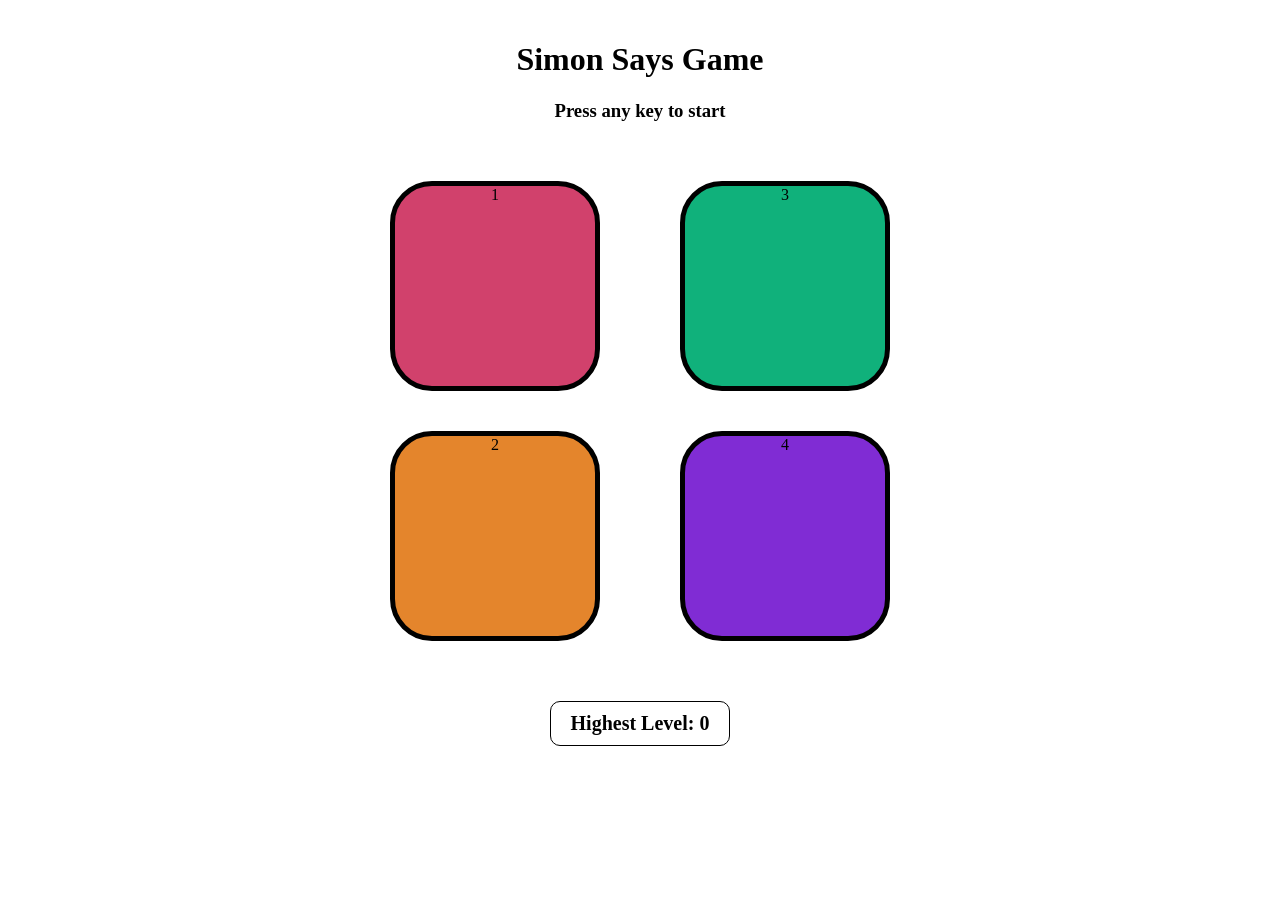
<file: index.html>
<!DOCTYPE html>
<html lang="en">

<head>
    <meta charset="UTF-8">
    <meta name="viewport" content="width=device-width, initial-scale=1.0">
    <title>simon</title>
    <link rel="stylesheet" href="simon.css">
</head>

<body>
    <h1>Simon Says Game</h1>
    <h3>Press any key to start</h3>

    <div class="btn-container">
        <div class="line-one">
            <div class="btn red" type="button" id="red">1</div>
            <div class="btn yellow" type="button" id="yellow">2</div>
        </div>
        <div class="line-two">
            <div class="btn green" type="button" id="green">3</div>
            <div class="btn purple" type="button" id="purple">4</div>
        </div>

    </div>
    <div id="highScoreBox">
        Highest Level: <span id="highScore">0</span>
    </div>

    <script src="simon.js"></script>
</body>

</html>
</file>
<file: simon.css>
body{
    text-align: center;
    margin:0;
    padding: 20px;
    box-sizing: border-box;
    
}


.btn{
    height:200px;
    width: 200px;
    border-radius: 20%;
    border:5px solid black;
    margin: 2.5rem;
}

.btn-container{
    display: flex;
    justify-content: center;
}
.red{
    background-color: #d1416c;
}
.yellow{
    background-color: #e4852c;
}
.green{
    background-color: #10b17b;
}
.purple{
    background-color: #802cd4;
}

.flash{
    background-color: white;
}

.userFlash{
    background-color: green;
}

#highScoreBox{
    border: 1px solid black;
    border-radius: 10px;
    padding: 10px 20px;
    margin-top: 20px;
    display: inline-block;
    font-size: 20px;
    font-weight: bold;
}
</file>
